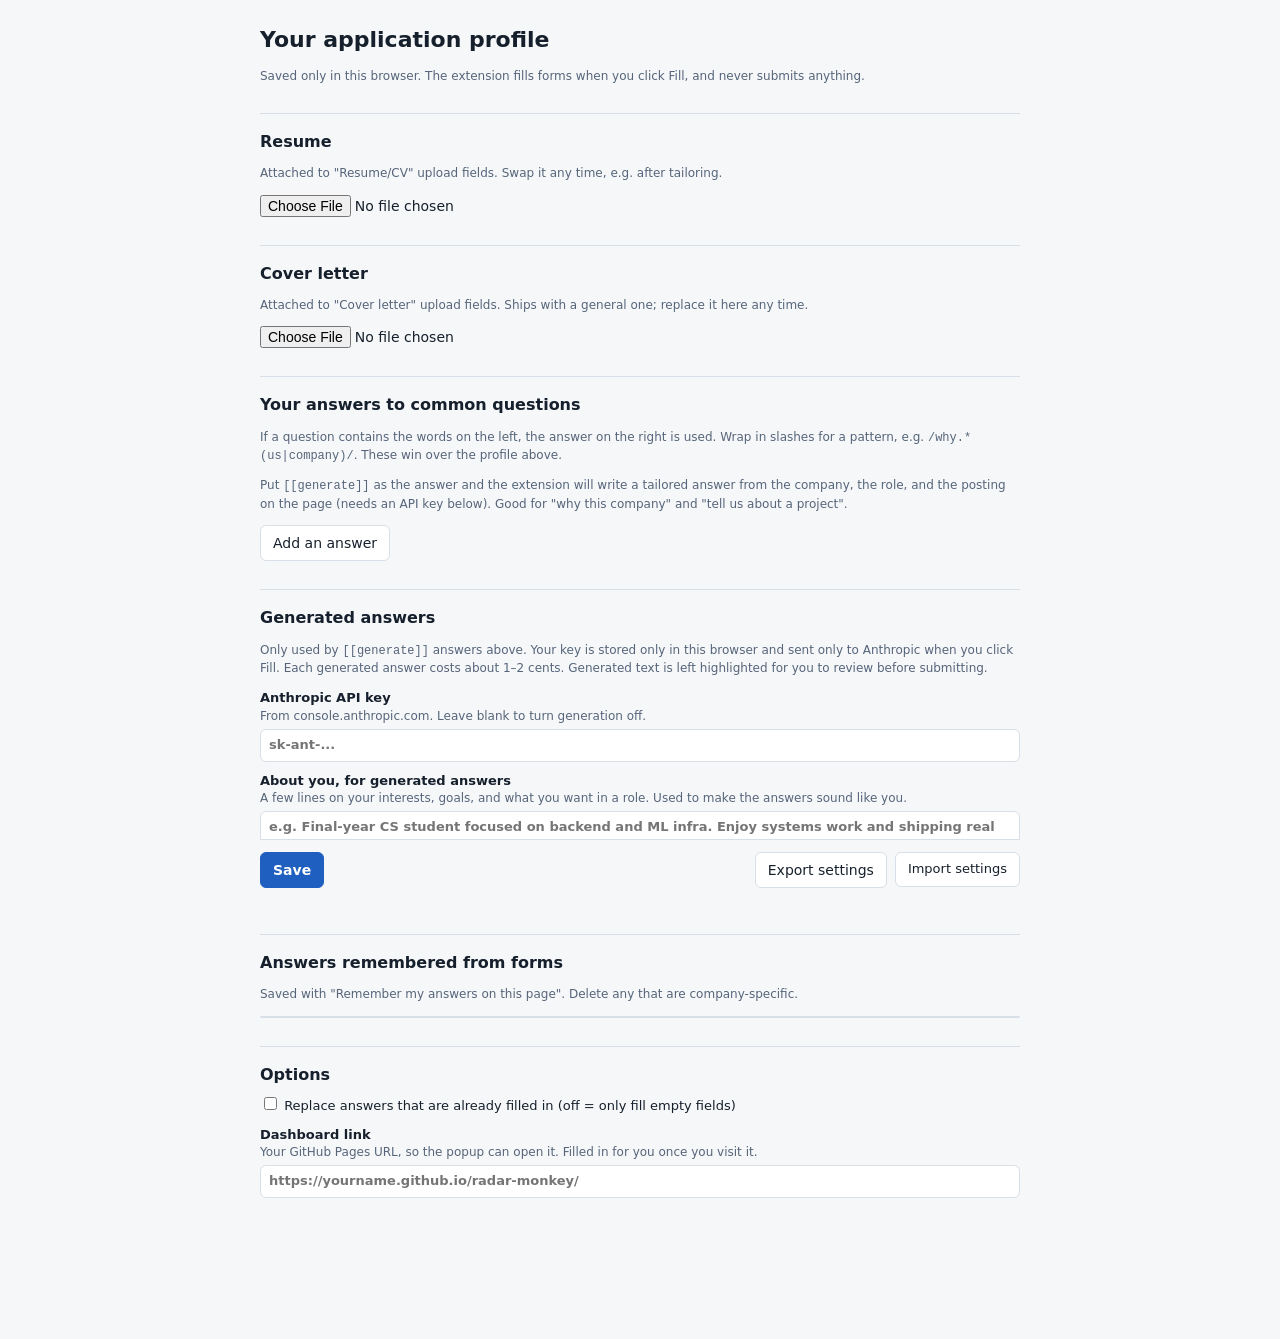
<file: extension/options.html>
<!doctype html>
<html lang="en"><head><meta charset="utf-8"><title>Radar Monkey settings</title><link rel="stylesheet" href="ui.css">
<style>
body { padding: 24px 16px 60px; }
main { max-width: 760px; margin: 0 auto; }
h1 { font-size: 22px; margin: 0 0 4px; }
h2 { font-size: 16px; margin: 28px 0 8px; padding-top: 16px; border-top: 1px solid var(--line); }
.grid { display: grid; grid-template-columns: repeat(auto-fill, minmax(220px, 1fr)); gap: 10px 16px; }
label { display: block; font-size: 13px; font-weight: 600; }
label .hint { font-weight: 400; display: block; }
input[type=text], textarea { width: 100%; padding: 6px 8px; border: 1px solid var(--line); border-radius: 6px; background: var(--surface); margin-top: 3px; }
.qa { display: grid; grid-template-columns: 1fr 1.6fr auto; gap: 8px; margin-bottom: 8px; align-items: start; }
.qa textarea { min-height: 38px; }
.bar { position: sticky; bottom: 0; background: var(--bg); padding: 12px 0; border-top: 1px solid var(--line); display: flex; gap: 8px; flex-wrap: wrap; align-items: center; margin-top: 24px; }
#saved { color: var(--good); font-weight: 600; }
.learned { max-height: 260px; overflow: auto; border: 1px solid var(--line); border-radius: 6px; background: var(--surface); }
.learned div { display: grid; grid-template-columns: 1fr 1.4fr auto; gap: 8px; padding: 6px 8px; border-bottom: 1px solid var(--line); font-size: 13px; }
.learned span:last-of-type { color: var(--fg-2); white-space: nowrap; overflow: hidden; text-overflow: ellipsis; }
</style></head>
<body><main>
  <h1>Your application profile</h1>
  <p class="hint">Saved only in this browser. The extension fills forms when you click Fill, and never submits anything.</p>
  <div id="profile"></div>

  <h2>Resume</h2>
  <p class="hint">Attached to "Resume/CV" upload fields. Swap it any time, e.g. after tailoring.</p>
  <input type="file" id="resume" accept=".pdf,.doc,.docx"> <span id="resume-name" class="hint"></span>

  <h2>Cover letter</h2>
  <p class="hint">Attached to "Cover letter" upload fields. Ships with a general one; replace it here any time.</p>
  <input type="file" id="cover" accept=".pdf,.doc,.docx"> <span id="cover-name" class="hint"></span>

  <h2>Your answers to common questions</h2>
  <p class="hint">If a question contains the words on the left, the answer on the right is used. Wrap in slashes for a pattern, e.g. <code>/why.*(us|company)/</code>. These win over the profile above.</p>
  <p class="hint">Put <code>[[generate]]</code> as the answer and the extension will write a tailored answer from the company, the role, and the posting on the page (needs an API key below). Good for "why this company" and "tell us about a project".</p>
  <div id="answers"></div>
  <button class="btn" id="add-answer">Add an answer</button>

  <h2>Generated answers</h2>
  <p class="hint">Only used by <code>[[generate]]</code> answers above. Your key is stored only in this browser and sent only to Anthropic when you click Fill. Each generated answer costs about 1–2 cents. Generated text is left highlighted for you to review before submitting.</p>
  <label>Anthropic API key <span class="hint">From console.anthropic.com. Leave blank to turn generation off.</span>
    <input type="text" id="apiKey" placeholder="sk-ant-..."></label>
  <label style="margin-top:10px">About you, for generated answers <span class="hint">A few lines on your interests, goals, and what you want in a role. Used to make the answers sound like you.</span>
    <textarea id="genContext" rows="4" placeholder="e.g. Final-year CS student focused on backend and ML infra. Enjoy systems work and shipping real products. Looking for a team that mentors interns and ships fast."></textarea></label>

  <h2>Answers remembered from forms</h2>
  <p class="hint">Saved with "Remember my answers on this page". Delete any that are company-specific.</p>
  <div class="learned" id="learned"></div>

  <h2>Options</h2>
  <label style="font-weight:400"><input type="checkbox" id="overwrite"> Replace answers that are already filled in (off = only fill empty fields)</label>
  <label style="margin-top:10px">Dashboard link <span class="hint">Your GitHub Pages URL, so the popup can open it. Filled in for you once you visit it.</span>
    <input type="text" id="dashboardUrl" placeholder="https://yourname.github.io/radar-monkey/"></label>

  <div class="bar">
    <button class="btn primary" id="save">Save</button><span id="saved" hidden>Saved</span>
    <span style="flex:1"></span>
    <button class="btn" id="export">Export settings</button>
    <label class="btn" for="import" style="font-weight:400">Import settings</label><input type="file" id="import" accept=".json" hidden>
  </div>
</main>
<script src="fields.js"></script>
<script src="options.js"></script>
</body></html>
</file>
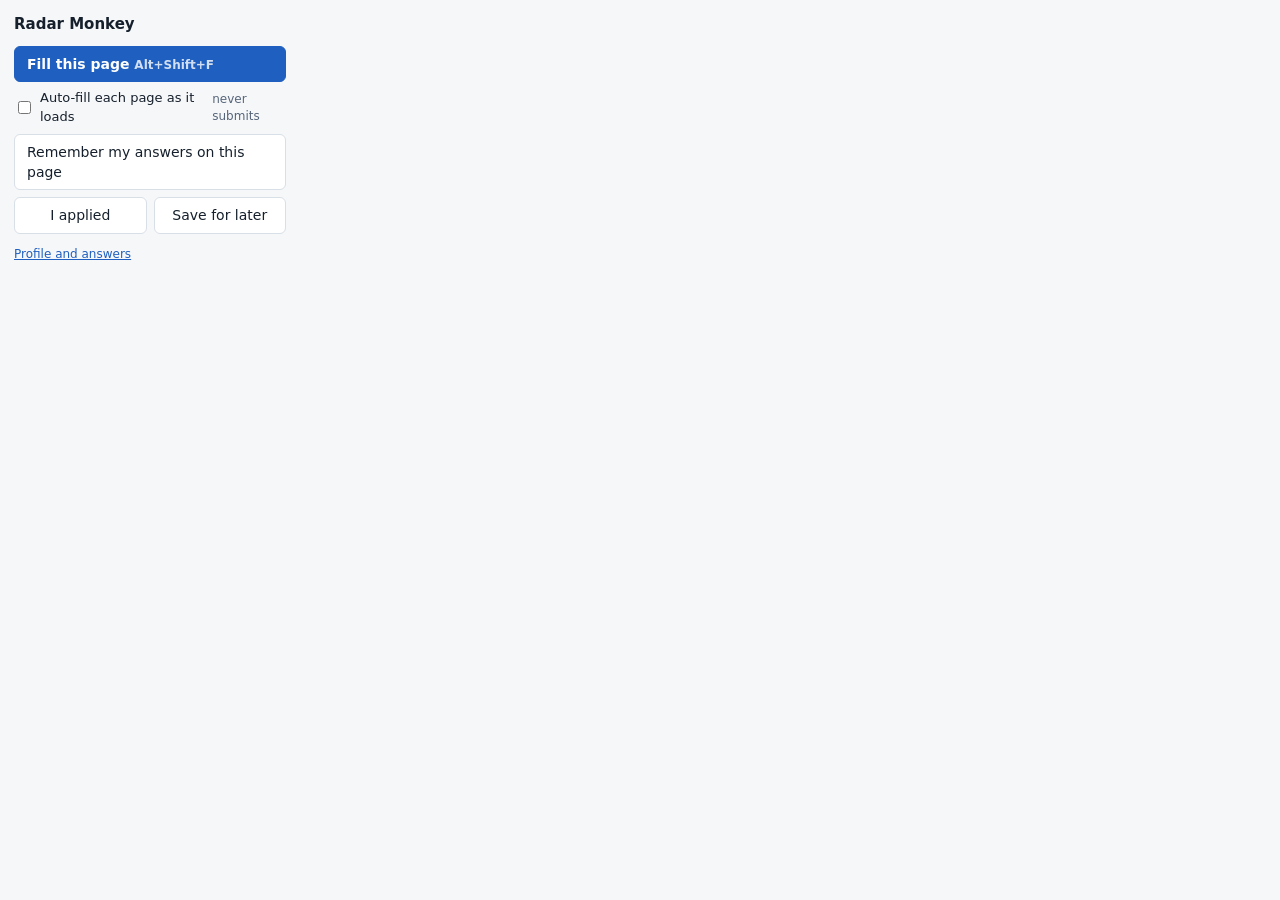
<file: extension/popup.html>
<!doctype html>
<html lang="en"><head><meta charset="utf-8"><link rel="stylesheet" href="ui.css">
<style>
body { width: 300px; padding: 14px; }
h1 { font-size: 15px; margin: 0 0 10px; }
.stack { display: flex; flex-direction: column; gap: 7px; }
.row { display: flex; gap: 7px; }
.row .btn { flex: 1; text-align: center; }
#out { margin-top: 10px; font-size: 13px; }
#out ul { margin: 6px 0 0; padding-left: 18px; color: var(--warn); }
#out .ok { color: var(--good); font-weight: 600; }
footer { display: flex; justify-content: space-between; margin-top: 12px; font-size: 12px; }
</style></head>
<body>
  <h1>Radar Monkey</h1>
  <div class="stack">
    <button class="btn primary" id="fill">Fill this page <span class="hint" style="color:inherit;opacity:.8">Alt+Shift+F</span></button>
    <label class="chk" style="font-size:13px;display:flex;gap:6px;align-items:center"><input type="checkbox" id="autofill"> Auto-fill each page as it loads <span class="hint">never submits</span></label>
    <button class="btn" id="learn">Remember my answers on this page</button>
    <div class="row"><button class="btn" id="applied">I applied</button><button class="btn" id="save">Save for later</button></div>
  </div>
  <div id="out" role="status"></div>
  <footer><a href="#" id="settings">Profile and answers</a><a href="#" id="dash" hidden>Open dashboard</a></footer>
<script src="popup.js"></script>
</body></html>
</file>
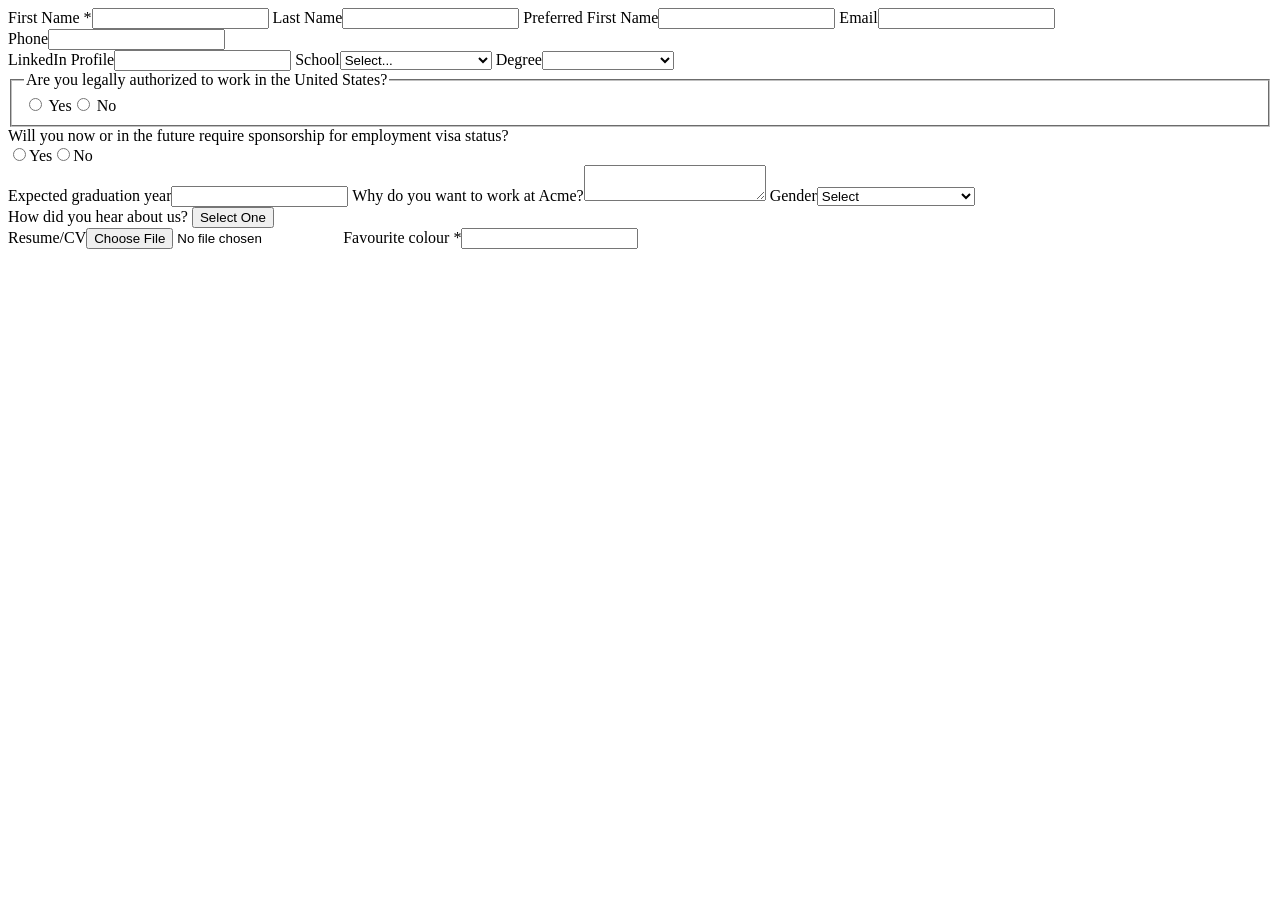
<file: tests/fixtures/application_form.html>
<!doctype html><html><body>
<label for="fn">First Name *</label><input id="fn" required>
<label for="ln">Last Name</label><input id="ln">
<label for="pf">Preferred First Name</label><input id="pf">
<label for="em">Email</label><input id="em" type="email">
<div><label>Phone</label><input name="phone" data-automation-id="phone-number"></div>
<label for="li">LinkedIn Profile</label><input id="li">
<label for="sch">School</label><select id="sch"><option>Select...</option><option>University of Toronto</option><option>University of Waterloo</option></select>
<label for="deg">Degree</label><select id="deg"><option></option><option>High School</option><option>Bachelor's Degree</option><option>Master's Degree</option></select>
<fieldset><legend>Are you legally authorized to work in the United States?</legend>
 <label><input type="radio" name="auth" value="1"> Yes</label><label><input type="radio" name="auth" value="0"> No</label></fieldset>
<div class="q"><div class="question">Will you now or in the future require sponsorship for employment visa status?</div>
 <label><input type="radio" name="sp" value="1">Yes</label><label><input type="radio" name="sp" value="0">No</label></div>
<label for="gy">Expected graduation year</label><input id="gy">
<label for="why">Why do you want to work at Acme?</label><textarea id="why" required></textarea>
<label for="gender">Gender</label><select id="gender"><option>Select</option><option>Male</option><option>Female</option><option>Decline To Self Identify</option></select>
<div><label id="hh">How did you hear about us?</label>
 <button type="button" aria-haspopup="listbox" aria-labelledby="hh" id="hb">Select One</button>
 <ul role="listbox" id="lb" hidden><li role="option">Job Board</li><li role="option">LinkedIn</li><li role="option">Referral</li></ul></div>
<label for="res">Resume/CV</label><input type="file" id="res">
<label for="mystery">Favourite colour *</label><input id="mystery" required>
<script>
document.getElementById('hb').onclick=()=>{document.getElementById('lb').hidden=false};
document.querySelectorAll('#lb [role=option]').forEach(o=>o.onclick=()=>{document.getElementById('hb').textContent=o.textContent;document.getElementById('lb').hidden=true});
</script>
</body></html>
</file>
<file: extension/ui.css>
:root { --bg:#f6f7f9; --surface:#fff; --fg:#16202c; --fg-2:#56657a; --line:#d9dfe7; --accent:#1f5fbf; --accent-fg:#fff; --good:#0f7b5f; --warn:#9a6100; color-scheme: light; }
@media (prefers-color-scheme: dark) { :root { --bg:#0f141a; --surface:#161d25; --fg:#e6ebf1; --fg-2:#9aa7b8; --line:#2b3643; --accent:#6ea3ee; --accent-fg:#0f141a; --good:#4fc79f; --warn:#e0a84a; color-scheme: dark; } }
* { box-sizing: border-box; }
body { margin: 0; background: var(--bg); color: var(--fg); font: 14px/1.45 "IBM Plex Sans", "Segoe UI", system-ui, sans-serif; }
button, input, textarea, select { font: inherit; color: inherit; }
.btn { border: 1px solid var(--line); background: var(--surface); padding: 7px 12px; border-radius: 6px; cursor: pointer; text-align: left; }
.btn.primary { background: var(--accent); border-color: var(--accent); color: var(--accent-fg); font-weight: 600; }
.btn:disabled { opacity: .6; cursor: default; }
.hint { color: var(--fg-2); font-size: 12px; }
a { color: var(--accent); }
:focus-visible { outline: 2px solid var(--accent); outline-offset: 2px; }
</file>
